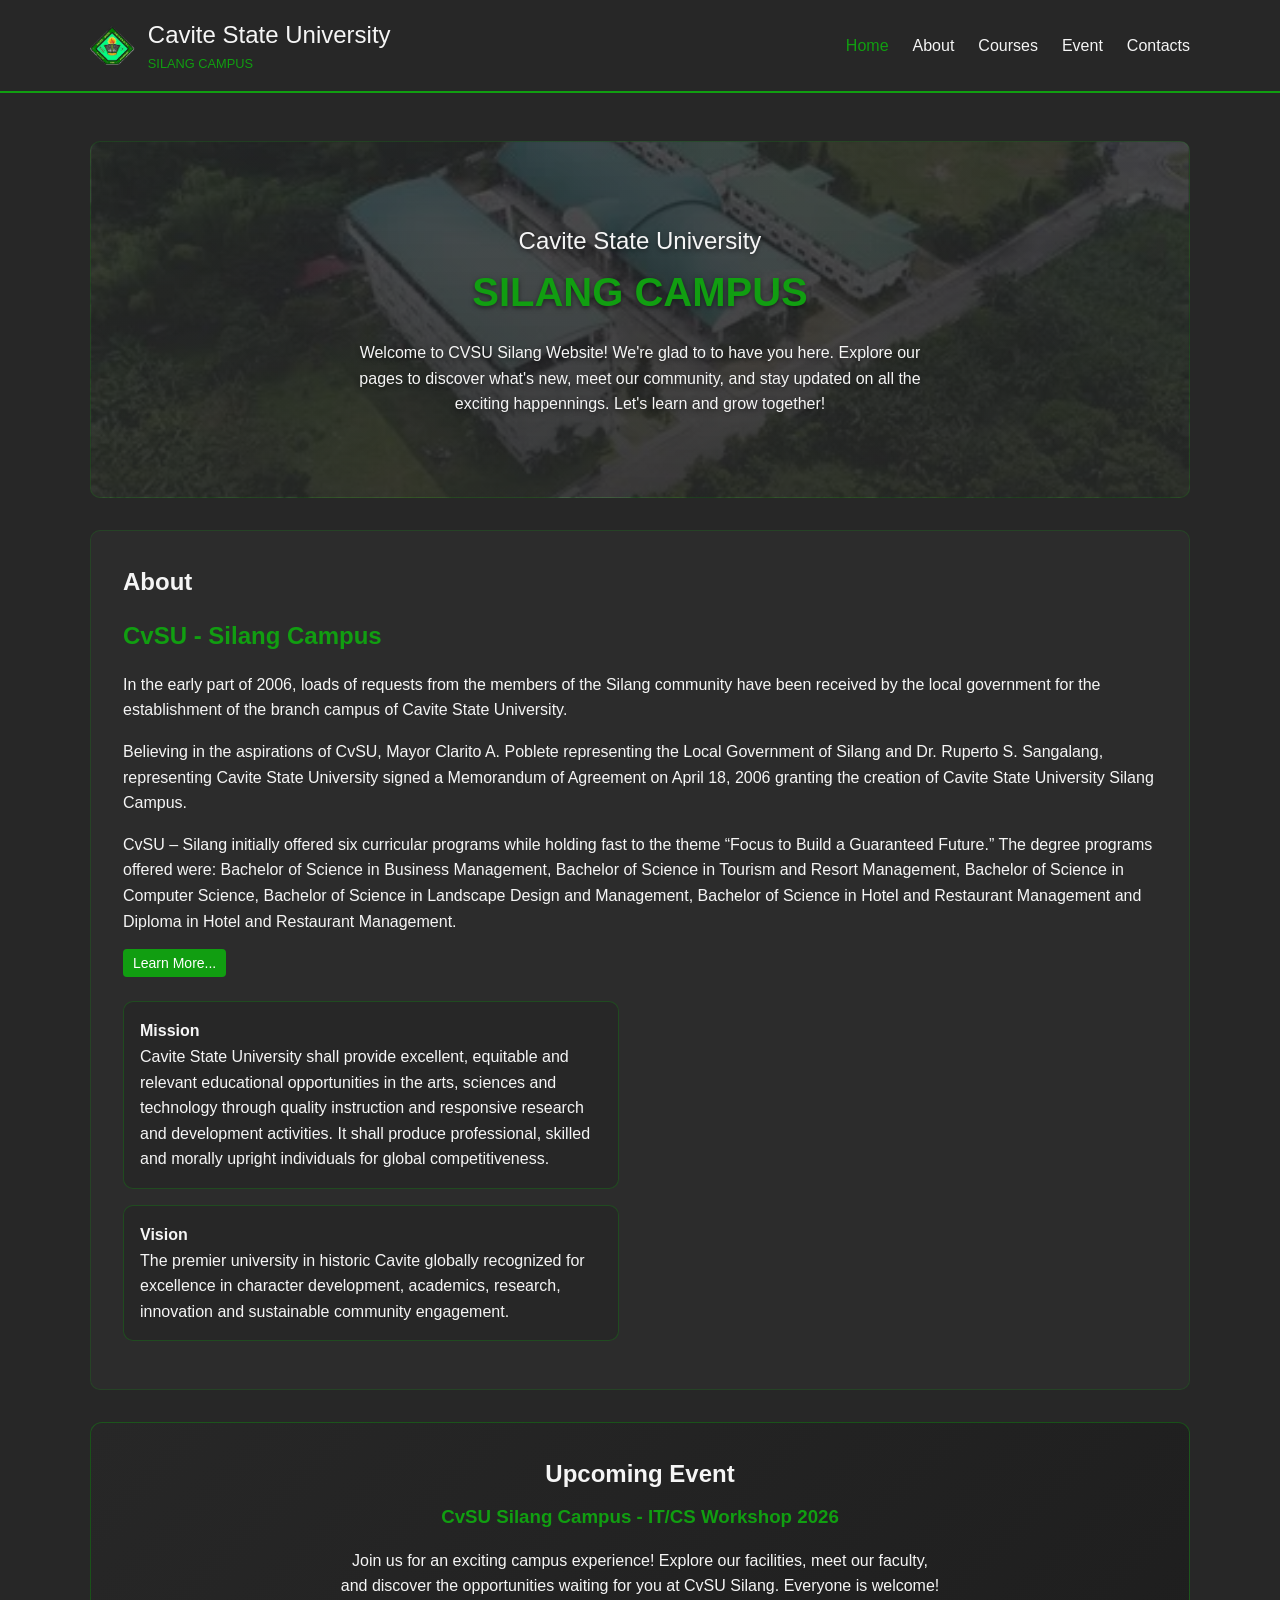
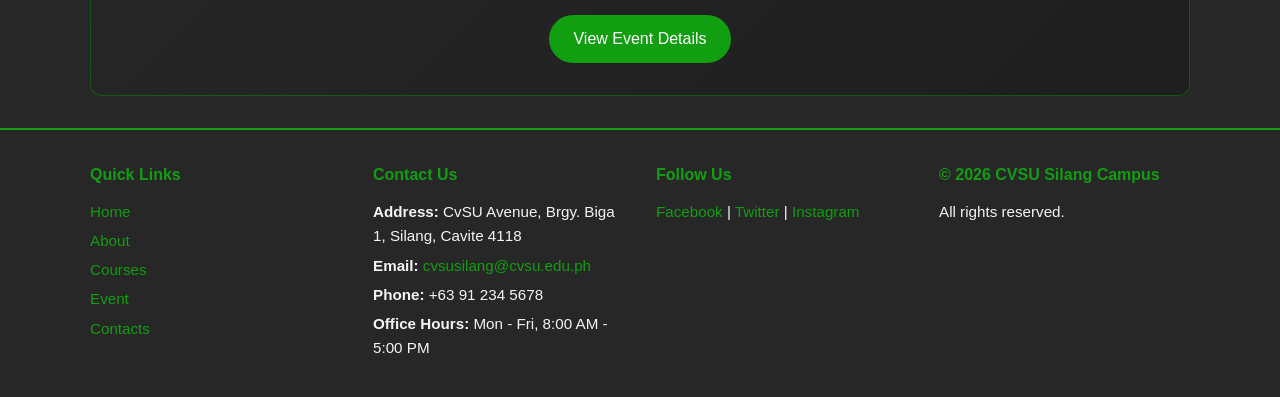
<file: index.html>
<!doctype html>
<html lang="en">
  <head>
    <meta charset="UTF-8" />
    <meta name="viewport" content="width=device-width, initial-scale=1.0" />
    <title>Home | Cavite State University - Silang Campus</title>

    <link rel="stylesheet" href="css/styles.css" />
    <link rel="icon" type="image/png" href="assets/logo.png" />
    <script src="js/script.js" defer></script>
  </head>

  <body>
    <header>
      <div class="sub-container">
        <span class="title">
          <img src="assets/logo.png" alt="CvSU Logo" class="logo" />
          <div>
            <h2 class="light">Cavite State University</h2>
            <h3 class="uppercase normal small highlight">Silang Campus</h3>
          </div>
        </span>
        <nav class="navigation-bar">
          <ul>
            <li><a href="index.html" class="active">Home</a></li>
            <li><a href="about.html">About</a></li>
            <li><a href="courses.html">Courses</a></li>
            <li><a href="events.html">Event</a></li>
            <li><a href="contact.html">Contacts</a></li>
          </ul>
        </nav>
      </div>
    </header>
    <section class="content">
      <div class="sub-container column">
        <section class="home-section background home-welcome-card" id="home">
          <h2 class="shadow">Cavite State University</h2>
          <h1 class="uppercase highlight shadow">Silang Campus</h1>
          <p class="shadow">
            Welcome to CVSU Silang Website! We're glad to to have you here.
            Explore our pages to discover what's new, meet our community, and
            stay updated on all the exciting happennings. Let's learn and grow
            together!
          </p>
          <div class="blur"></div>
        </section>
        <section class="about-section" id="about">
          <h2>
            <span> About </span>
            <span class="highlight"> CvSU - Silang Campus </span>
          </h2>
          <span>
            In the early part of 2006, loads of requests from the members of the
            Silang community have been received by the local government for the
            establishment of the branch campus of Cavite State University.
          </span>
          <span>
            Believing in the aspirations of CvSU, Mayor Clarito A. Poblete
            representing the Local Government of Silang and Dr. Ruperto S.
            Sangalang, representing Cavite State University signed a Memorandum
            of Agreement on April 18, 2006 granting the creation of Cavite State
            University Silang Campus.
          </span>
          <span>
            CvSU – Silang initially offered six curricular programs while
            holding fast to the theme “Focus to Build a Guaranteed Future.” The
            degree programs offered were: Bachelor of Science in Business
            Management, Bachelor of Science in Tourism and Resort Management,
            Bachelor of Science in Computer Science, Bachelor of Science in
            Landscape Design and Management, Bachelor of Science in Hotel and
            Restaurant Management and Diploma in Hotel and Restaurant
            Management.
          </span>
          <a href="about.html" class="btn-more"> Learn More... </a>
          <br />
          <br />
          <div class="mission-vision-grid">
            <span class="mission card">
              <h4>Mission</h4>
              Cavite State University shall provide excellent, equitable and
              relevant educational opportunities in the arts, sciences and
              technology through quality instruction and responsive research and
              development activities. It shall produce professional, skilled and
              morally upright individuals for global competitiveness.
            </span>
            <span class="vision card">
              <h4>Vision</h4>
              The premier university in historic Cavite globally recognized for
              excellence in character development, academics, research,
              innovation and sustainable community engagement.
            </span>
          </div>
        </section>
      </div>
    </section>
    <section class="event-invite">
      <div class="sub-container">
        <div class="event-card">
          <h2>Upcoming Event</h2>
          <h3 class="highlight">CvSU Silang Campus - IT/CS Workshop 2026</h3>
          <p>
            Join us for an exciting campus experience! Explore our facilities,
            meet our faculty, and discover the opportunities waiting for you at
            CvSU Silang. Everyone is welcome!
          </p>
          <a href="events.html" class="btn-event">View Event Details</a>
        </div>
      </div>
    </section>

    <footer>
      <div class="sub-container footer-grid">
        <!-- Quick Links -->
        <div class="footer-box">
          <h4>Quick Links</h4>
          <ul>
            <li><a href="index.html">Home</a></li>
            <li><a href="about.html">About</a></li>
            <li><a href="courses.html">Courses</a></li>
            <li><a href="events.html">Event</a></li>
            <li><a href="contact.html">Contacts</a></li>
          </ul>
        </div>

        <!-- About / Address -->
        <div class="footer-box">
          <h4>Contact Us</h4>
          <p>
            <strong>Address:</strong> CvSU Avenue, Brgy. Biga 1, Silang, Cavite
            4118
          </p>
          <p>
            <strong>Email:</strong>
            <a href="mailto:cvsusilang@cvsu.edu.ph">cvsusilang@cvsu.edu.ph</a>
          </p>
          <p><strong>Phone:</strong> +63 91 234 5678</p>
          <p><strong>Office Hours:</strong> Mon - Fri, 8:00 AM - 5:00 PM</p>
        </div>

        <!-- Social Media -->
        <div class="footer-box">
          <h4>Follow Us</h4>
          <p>
            <a
              href="https://www.facebook.com/CaviteStateUniversitySilangCampus"
              target="_blank"
              >Facebook</a
            >
            |
            <a href="https://twitter.com/CVSUSilang" target="_blank">Twitter</a>
            |
            <a href="https://www.instagram.com/CVSUSilang/" target="_blank"
              >Instagram</a
            >
          </p>
        </div>

        <!-- Copyright -->
        <div class="footer-box">
          <h4>© 2026 CVSU Silang Campus</h4>
          <p>All rights reserved.</p>
        </div>
      </div>
    </footer>
  </body>
</html>
</file>
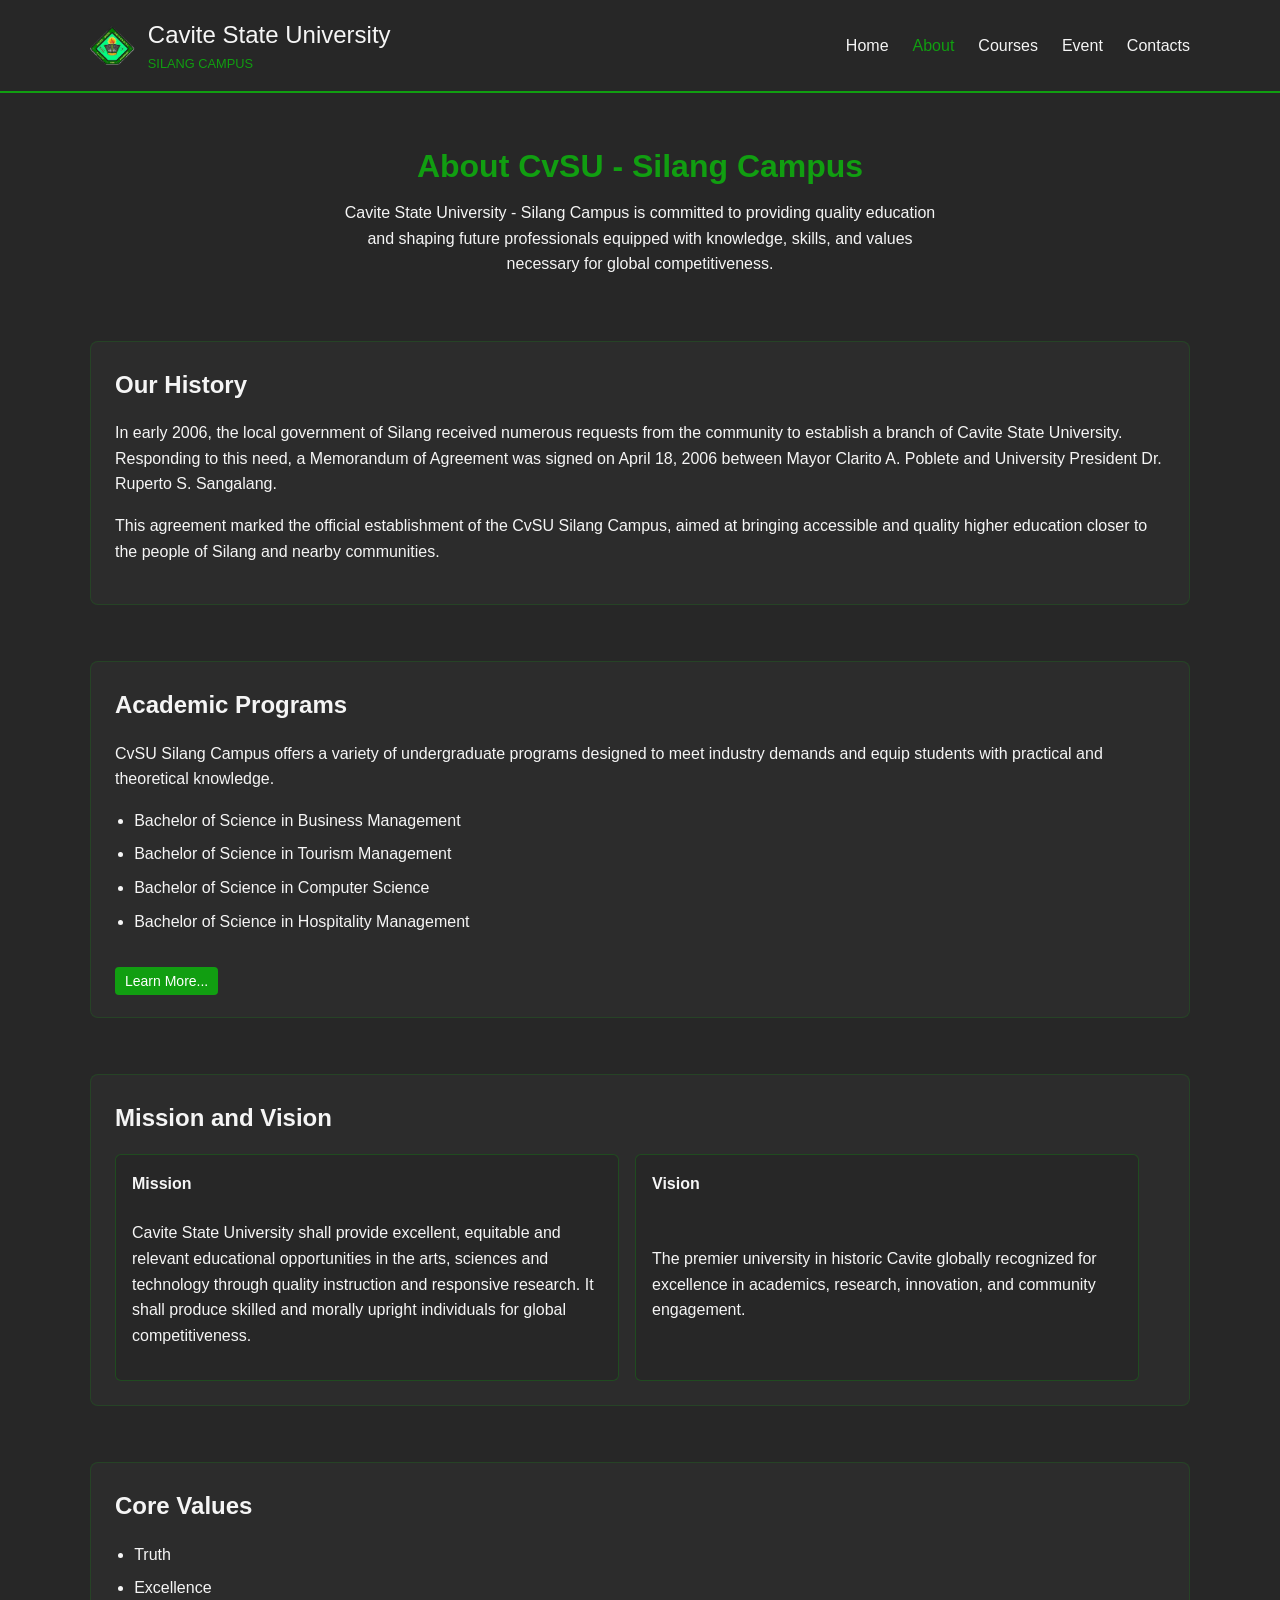
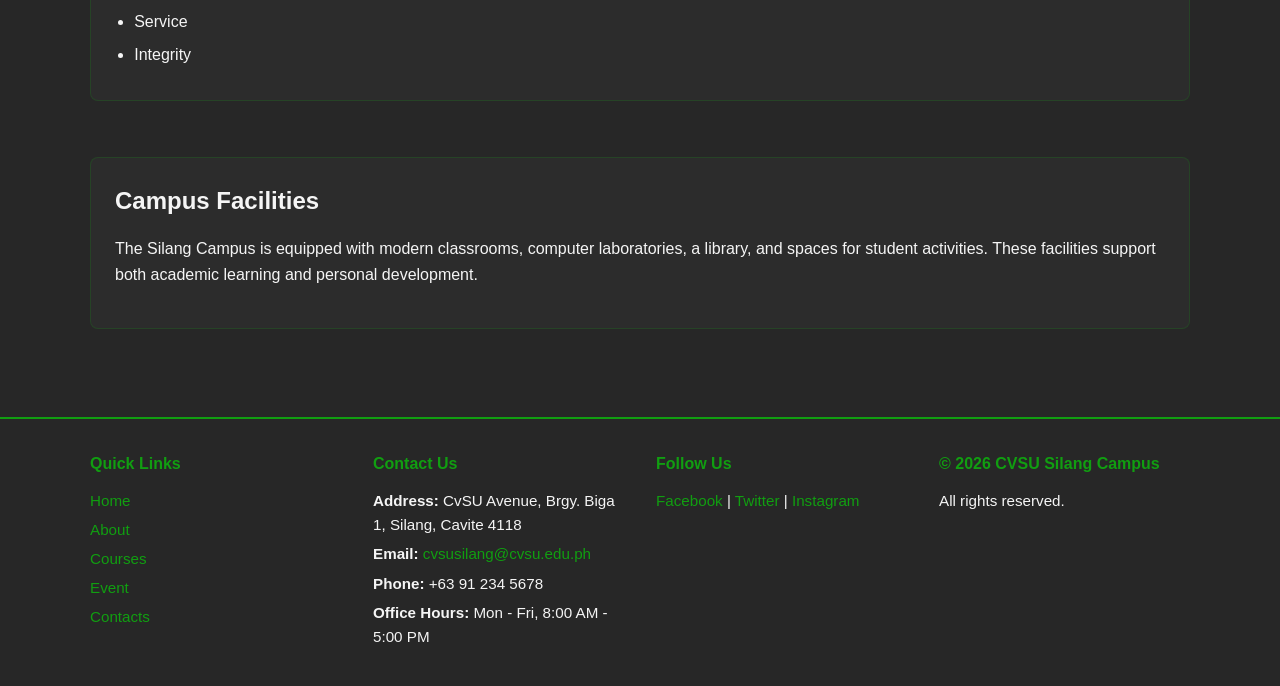
<file: about.html>
<!doctype html>
<html lang="en">
  <head>
    <meta charset="UTF-8" />
    <meta name="viewport" content="width=device-width, initial-scale=1.0" />
    <title>About | Cavite State University - Silang Campus</title>

    <link rel="stylesheet" href="css/styles.css" />
    <link rel="stylesheet" href="css/about.css" />
    <link rel="icon" type="image/png" href="assets/logo.png" />
  </head>

  <body>
    <header>
      <div class="sub-container">
        <span class="title">
          <img src="assets/logo.png" alt="CvSU Logo" class="logo" />
          <div>
            <h2 class="light">Cavite State University</h2>
            <h3 class="uppercase normal small highlight">Silang Campus</h3>
          </div>
        </span>
        <nav class="navigation-bar">
          <ul>
            <li><a href="index.html">Home</a></li>
            <li><a href="about.html" class="active">About</a></li>
            <li><a href="courses.html">Courses</a></li>
            <li><a href="events.html">Event</a></li>
            <li><a href="contact.html">Contacts</a></li>
          </ul>
        </nav>
      </div>
    </header>

    <section class="content">
      <div class="sub-container column">
        <!-- Page Header -->
        <section class="about-header">
          <h1 class="highlight">About CvSU - Silang Campus</h1>
          <p>
            Cavite State University - Silang Campus is committed to providing
            quality education and shaping future professionals equipped with
            knowledge, skills, and values necessary for global competitiveness.
          </p>
        </section>

        <!-- History -->
        <section class="about-section">
          <h2>Our History</h2>
          <p>
            In early 2006, the local government of Silang received numerous
            requests from the community to establish a branch of Cavite State
            University. Responding to this need, a Memorandum of Agreement was
            signed on April 18, 2006 between Mayor Clarito A. Poblete and
            University President Dr. Ruperto S. Sangalang.
          </p>
          <p>
            This agreement marked the official establishment of the CvSU Silang
            Campus, aimed at bringing accessible and quality higher education
            closer to the people of Silang and nearby communities.
          </p>
        </section>

        <!-- Programs -->
        <section class="about-section">
          <h2>Academic Programs</h2>
          <p>
            CvSU Silang Campus offers a variety of undergraduate programs
            designed to meet industry demands and equip students with practical
            and theoretical knowledge.
          </p>
          <ul>
            <li>Bachelor of Science in Business Management</li>
            <li>Bachelor of Science in Tourism Management</li>
            <li>Bachelor of Science in Computer Science</li>
            <li>Bachelor of Science in Hospitality Management</li>
          </ul>
          <br />
          <a href="courses.html" class="btn-more"> Learn More... </a>
        </section>

        <!-- Mission and Vision -->
        <section class="about-section">
          <h2>Mission and Vision</h2>
          <div style="display: flex; gap: 1rem; flex-wrap: wrap">
            <div class="mission card">
              <h4>Mission</h4>
              <p>
                Cavite State University shall provide excellent, equitable and
                relevant educational opportunities in the arts, sciences and
                technology through quality instruction and responsive research.
                It shall produce skilled and morally upright individuals for
                global competitiveness.
              </p>
            </div>

            <div class="vision card">
              <h4>Vision</h4>
              <p>
                The premier university in historic Cavite globally recognized
                for excellence in academics, research, innovation, and community
                engagement.
              </p>
            </div>
          </div>
        </section>

        <!-- Core Values -->
        <section class="about-section">
          <h2>Core Values</h2>
          <ul>
            <li>Truth</li>
            <li>Excellence</li>
            <li>Service</li>
            <li>Integrity</li>
            <!-- <li>Social Responsibility</li> -->
          </ul>
        </section>

        <!-- Facilities -->
        <section class="about-section">
          <h2>Campus Facilities</h2>
          <p>
            The Silang Campus is equipped with modern classrooms, computer
            laboratories, a library, and spaces for student activities. These
            facilities support both academic learning and personal development.
          </p>
        </section>
      </div>
    </section>

    <footer>
      <div class="sub-container footer-grid">
        <!-- Quick Links -->
        <div class="footer-box">
          <h4>Quick Links</h4>
          <ul>
            <li><a href="index.html">Home</a></li>
            <li><a href="about.html">About</a></li>
            <li><a href="courses.html">Courses</a></li>
            <li><a href="events.html">Event</a></li>
            <li><a href="contact.html">Contacts</a></li>
          </ul>
        </div>

        <!-- About / Address -->
        <div class="footer-box">
          <h4>Contact Us</h4>
          <p>
            <strong>Address:</strong> CvSU Avenue, Brgy. Biga 1, Silang, Cavite
            4118
          </p>
          <p>
            <strong>Email:</strong>
            <a href="mailto:cvsusilang@cvsu.edu.ph">cvsusilang@cvsu.edu.ph</a>
          </p>
          <p><strong>Phone:</strong> +63 91 234 5678</p>
          <p><strong>Office Hours:</strong> Mon - Fri, 8:00 AM - 5:00 PM</p>
        </div>

        <!-- Social Media -->
        <div class="footer-box">
          <h4>Follow Us</h4>
          <p>
            <a
              href="https://www.facebook.com/CaviteStateUniversitySilangCampus"
              target="_blank"
              >Facebook</a
            >
            |
            <a href="https://twitter.com/CVSUSilang" target="_blank">Twitter</a>
            |
            <a href="https://www.instagram.com/CVSUSilang/" target="_blank"
              >Instagram</a
            >
          </p>
        </div>

        <!-- Copyright -->
        <div class="footer-box">
          <h4>© 2026 CVSU Silang Campus</h4>
          <p>All rights reserved.</p>
        </div>
      </div>
    </footer>
  </body>
</html>
</file>
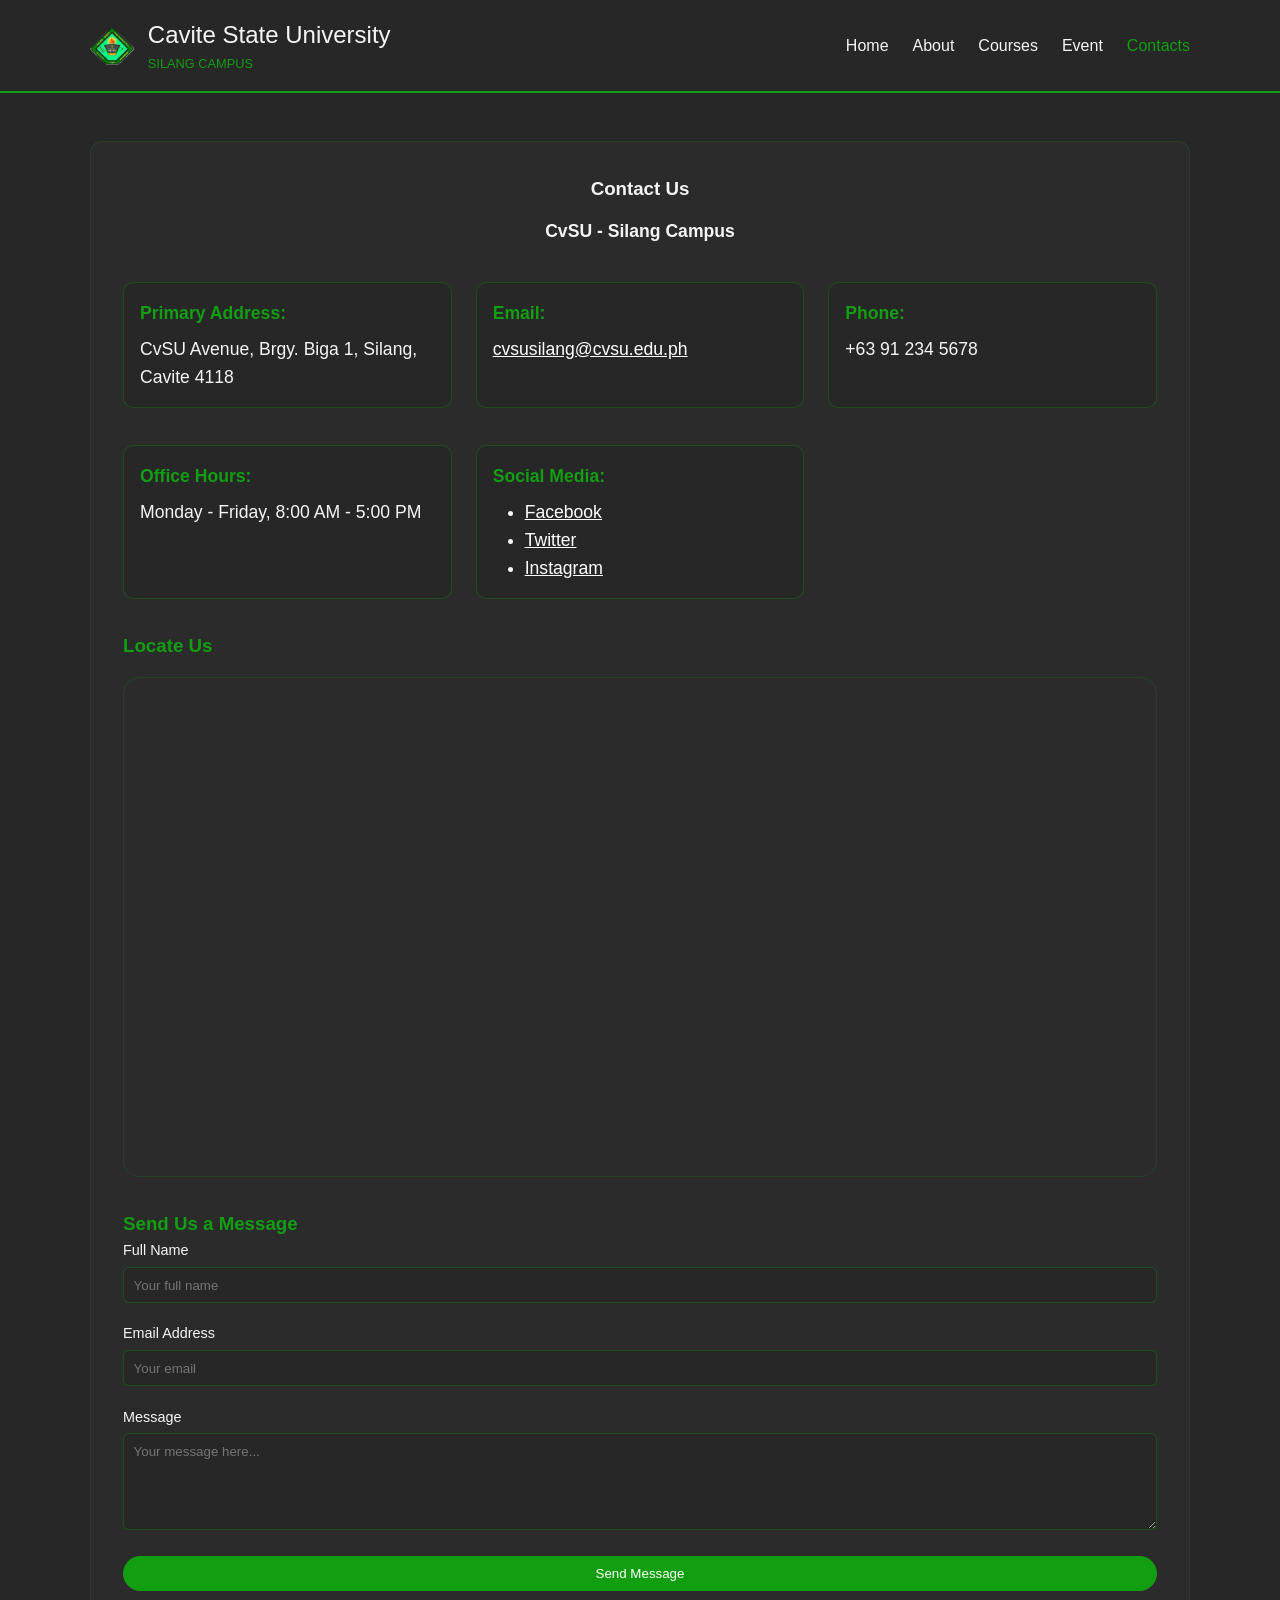
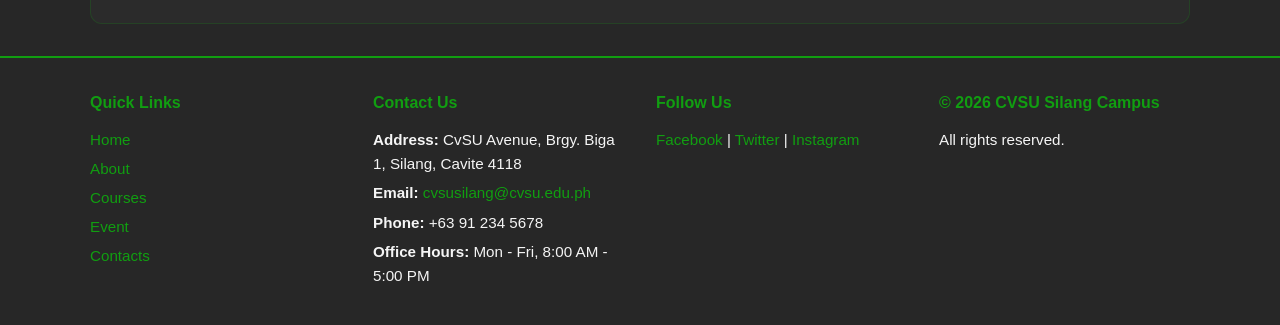
<file: contact.html>
<!doctype html>
<html lang="en">
  <head>
    <meta charset="UTF-8" />
    <meta name="viewport" content="width=device-width, initial-scale=1.0" />
    <title>Contacts | Cavite State University - Silang Campus</title>

    <link rel="stylesheet" href="css/styles.css" />
    <link rel="stylesheet" href="css/event.css" />
    <link rel="stylesheet" href="css/contact.css" />
    <link rel="icon" type="image/png" href="assets/logo.png" />
    <script src="js/script.js" defer></script>
  </head>

  <body>
    <header>
      <div class="sub-container">
        <span class="title">
          <img src="assets/logo.png" alt="CvSU Logo" class="logo" />
          <div>
            <h2 class="light">Cavite State University</h2>
            <h3 class="uppercase normal small highlight">Silang Campus</h3>
          </div>
        </span>
        <nav class="navigation-bar">
          <ul>
            <li><a href="index.html">Home</a></li>
            <li><a href="about.html">About</a></li>
            <li><a href="courses.html">Courses</a></li>
            <li><a href="events.html">Event</a></li>
            <li><a href="contact.html" class="active">Contacts</a></li>
          </ul>
        </nav>
      </div>
    </header>
    <section class="content">
      <div class="sub-container column">
        <section class="contact-section" id="contact">
          <h1>
            Contact Us
            <span> CvSU - Silang Campus </span>
          </h1>

          <div class="contact-info">
            <span class="card">
              <strong>Primary Address:</strong> CvSU Avenue, Brgy. Biga 1,
              Silang, Cavite 4118
            </span>
            <span class="card">
              <strong>Email:</strong>
              <a href="mailto:cvsusilang@cvsu.edu.ph">cvsusilang@cvsu.edu.ph</a>
            </span>
            <span class="card"><strong>Phone:</strong> +63 91 234 5678 </span>
            <span class="card">
              <strong>Office Hours:</strong> Monday - Friday, 8:00 AM - 5:00 PM
            </span>
            <span class="card">
              <strong>Social Media:</strong>
              <ul style="margin-left: 2rem">
                <li>
                  <a href="https://www.facebook.com/CVSUSilang" target="_blank"
                    >Facebook</a
                  >
                </li>
                <li>
                  <a href="https://twitter.com/CVSUSilang" target="_blank"
                    >Twitter</a
                  >
                </li>
                <li>
                  <a
                    href="https://www.instagram.com/CVSUSilang/"
                    target="_blank"
                    >Instagram</a
                  >
                </li>
              </ul>
            </span>
          </div>

          <h3 style="margin-top: 2rem; color: rgba(17, 158, 17, 1)">
            Locate Us
          </h3>
          <div class="map-container" style="margin-top: 1rem">
            <iframe
              src="https://www.google.com/maps/embed?pb=!1m18!1m12!1m3!1d3867.2067139817495!2d120.97643427415893!3d14.241160386203697!2m3!1f0!2f0!3f0!3m2!1i1024!2i768!4f13.1!3m3!1m2!1s0x33bd7e7d0744eafd%3A0xf25bff0f1b1deb7b!2sCavite%20State%20University%2C%20Silang%20Campus!5e0!3m2!1sen!2sph!4v1775036058772!5m2!1sen!2sph"
              width="100%"
              height="100%"
              style="border: 0"
              allowfullscreen=""
              loading="lazy"
              referrerpolicy="no-referrer-when-downgrade"
              id="cvsu-pin"
            ></iframe>
            <div class="loader"></div>
          </div>

          <h3 style="margin-top: 2rem; color: rgba(17, 158, 17, 1)">
            Send Us a Message
          </h3>
          <form class="contact-form" id="contact-form">
            <div class="form-group">
              <label for="name">Full Name</label>
              <input
                type="text"
                id="name"
                name="name"
                placeholder="Your full name"
              />
            </div>
            <div class="form-group">
              <label for="email">Email Address</label>
              <input
                type="email"
                id="email"
                name="email"
                placeholder="Your email"
              />
            </div>
            <div class="form-group">
              <label for="message">Message</label>
              <textarea
                id="message"
                name="message"
                rows="5"
                placeholder="Your message here..."
              ></textarea>
            </div>
            <button type="submit" class="btn-submit">Send Message</button>
          </form>
        </section>
      </div>
    </section>
    <footer>
      <div class="sub-container footer-grid">
        <!-- Quick Links -->
        <div class="footer-box">
          <h4>Quick Links</h4>
          <ul>
            <li><a href="index.html">Home</a></li>
            <li><a href="about.html">About</a></li>
            <li><a href="courses.html">Courses</a></li>
            <li><a href="events.html">Event</a></li>
            <li><a href="contact.html">Contacts</a></li>
          </ul>
        </div>

        <!-- About / Address -->
        <div class="footer-box">
          <h4>Contact Us</h4>
          <p>
            <strong>Address:</strong> CvSU Avenue, Brgy. Biga 1, Silang, Cavite
            4118
          </p>
          <p>
            <strong>Email:</strong>
            <a href="mailto:cvsusilang@cvsu.edu.ph">cvsusilang@cvsu.edu.ph</a>
          </p>
          <p><strong>Phone:</strong> +63 91 234 5678</p>
          <p><strong>Office Hours:</strong> Mon - Fri, 8:00 AM - 5:00 PM</p>
        </div>

        <!-- Social Media -->
        <div class="footer-box">
          <h4>Follow Us</h4>
          <p>
            <a
              href="https://www.facebook.com/CaviteStateUniversitySilangCampus"
              target="_blank"
              >Facebook</a
            >
            |
            <a href="https://twitter.com/CVSUSilang" target="_blank">Twitter</a>
            |
            <a href="https://www.instagram.com/CVSUSilang/" target="_blank"
              >Instagram</a
            >
          </p>
        </div>

        <!-- Copyright -->
        <div class="footer-box">
          <h4>© 2026 CVSU Silang Campus</h4>
          <p>All rights reserved.</p>
        </div>
      </div>
    </footer>
  </body>
</html>
</file>
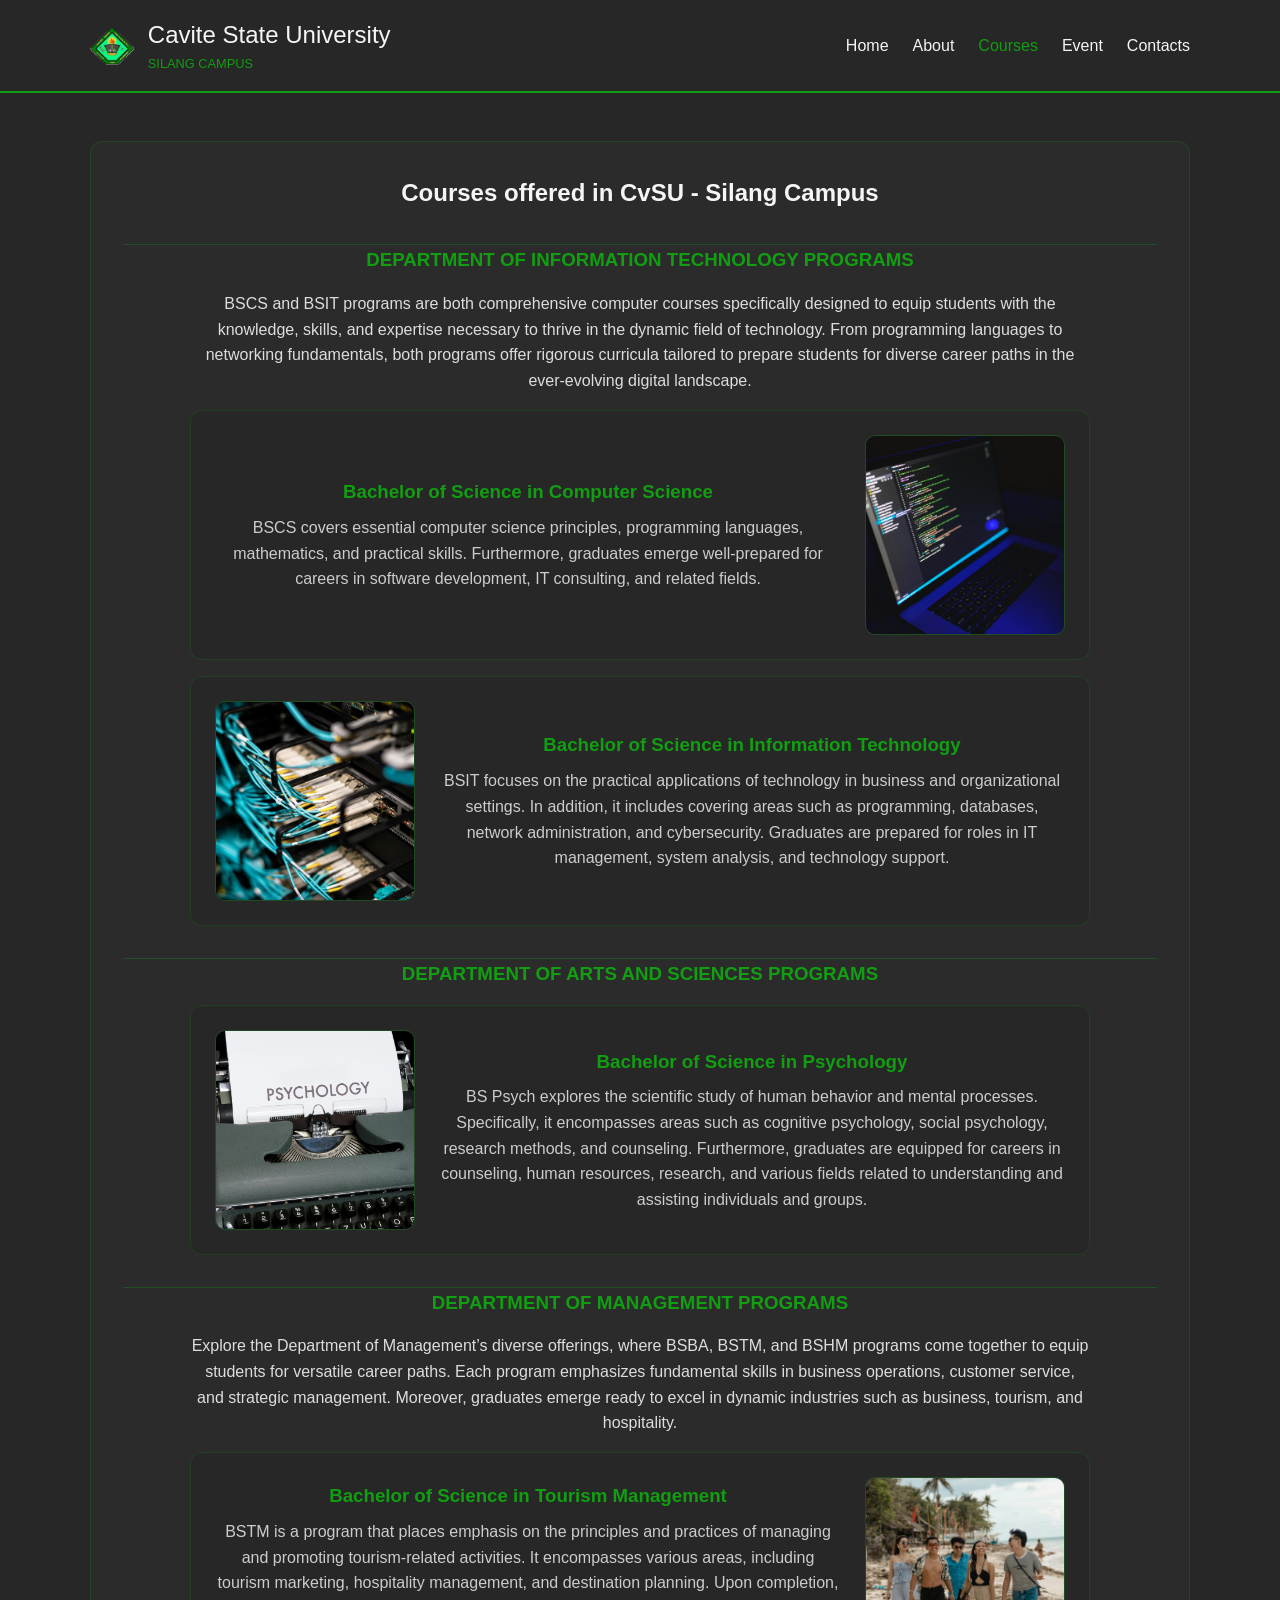
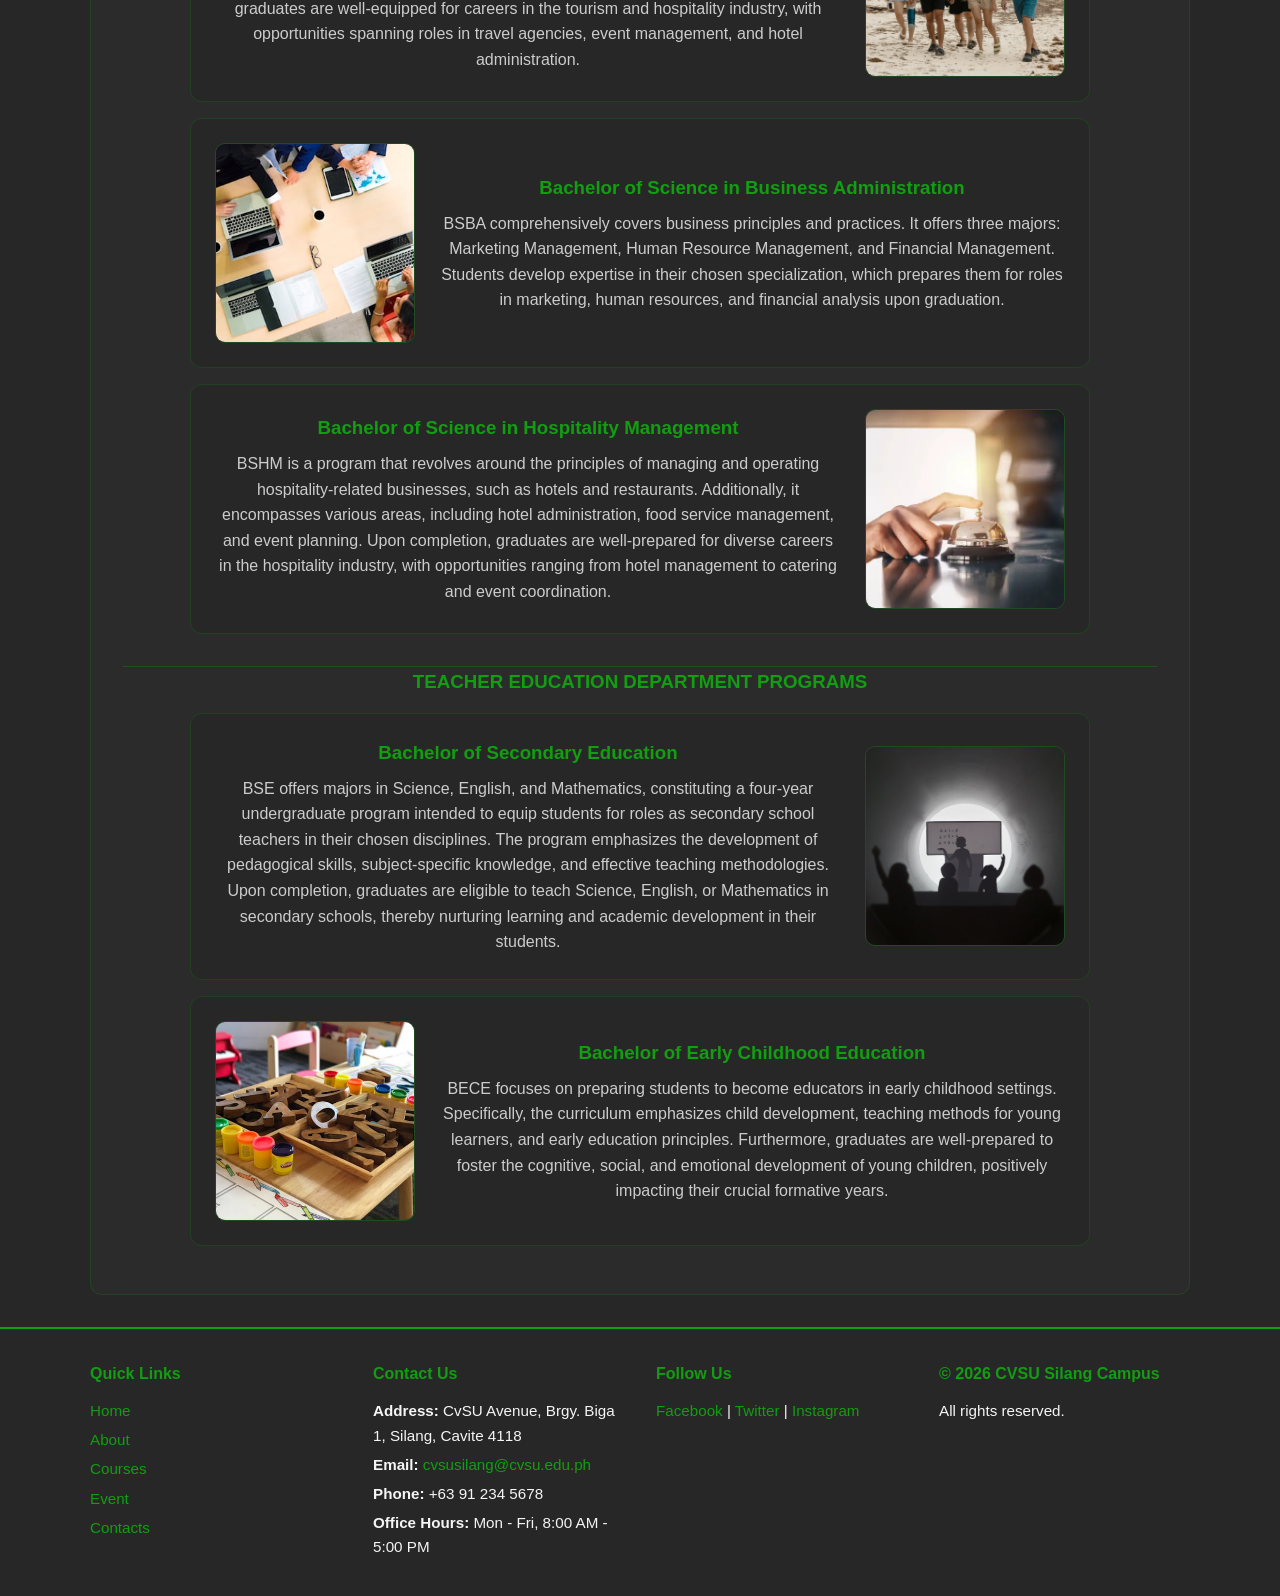
<file: courses.html>
<!doctype html>
<html lang="en">
  <head>
    <meta charset="UTF-8" />
    <meta name="viewport" content="width=device-width, initial-scale=1.0" />
    <title>Course Offered | Cavite State University - Silang Campus</title>

    <link rel="stylesheet" href="css/styles.css" />
    <link rel="stylesheet" href="css/course.css" />
    <link rel="icon" type="image/png" href="assets/logo.png" />
    <script src="js/script.js" defer></script>
  </head>

  <body>
    <header>
      <div class="sub-container">
        <span class="title">
          <img src="assets/logo.png" alt="CvSU Logo" class="logo" />
          <div>
            <h2 class="light">Cavite State University</h2>
            <h3 class="uppercase normal small highlight">Silang Campus</h3>
          </div>
        </span>
        <nav class="navigation-bar">
          <ul>
            <li><a href="index.html">Home</a></li>
            <li><a href="about.html">About</a></li>
            <li><a href="courses.html" class="active">Courses</a></li>
            <li><a href="events.html">Event</a></li>
            <li><a href="contact.html">Contacts</a></li>
          </ul>
        </nav>
      </div>
    </header>
    <section class="content">
      <div class="sub-container column">
        <section class="course-section" id="about">
          <h2>
            Courses
            <span> offered in CvSU - Silang Campus </span>
          </h2>

          <h1 class="highlight center">
            DEPARTMENT OF INFORMATION TECHNOLOGY PROGRAMS
          </h1>
          <span>
            BSCS and BSIT programs are both comprehensive computer courses
            specifically designed to equip students with the knowledge, skills,
            and expertise necessary to thrive in the dynamic field of
            technology. From programming languages to networking fundamentals,
            both programs offer rigorous curricula tailored to prepare students
            for diverse career paths in the ever-evolving digital landscape.
          </span>

          <span class="course">
            <img src="assets/courses/bscs.jpg" alt="computer logo" />
            <span>
              <h3 class="highlight">Bachelor of Science in Computer Science</h3>
              <span>
                BSCS covers essential computer science principles, programming
                languages, mathematics, and practical skills. Furthermore,
                graduates emerge well-prepared for careers in software
                development, IT consulting, and related fields.
              </span>
            </span>
          </span>

          <span class="course">
            <img src="assets/courses/bsit.jpg" alt="computer logo" />
            <span>
              <h3 class="highlight">
                Bachelor of Science in Information Technology
              </h3>
              <span>
                BSIT focuses on the practical applications of technology in
                business and organizational settings. In addition, it includes
                covering areas such as programming, databases, network
                administration, and cybersecurity. Graduates are prepared for
                roles in IT management, system analysis, and technology support.
              </span>
            </span>
          </span>

          <h1 class="highlight center">
            DEPARTMENT OF ARTS AND SCIENCES PROGRAMS
          </h1>

          <span class="course">
            <img src="assets/courses/psychology.jpg" alt="computer logo" />
            <span>
              <h3 class="highlight">Bachelor of Science in Psychology</h3>
              <span>
                BS Psych explores the scientific study of human behavior and
                mental processes. Specifically, it encompasses areas such as
                cognitive psychology, social psychology, research methods, and
                counseling. Furthermore, graduates are equipped for careers in
                counseling, human resources, research, and various fields
                related to understanding and assisting individuals and groups.
              </span>
            </span>
          </span>

          <h1 class="highlight center">DEPARTMENT OF MANAGEMENT PROGRAMS</h1>
          <span>
            Explore the Department of Management’s diverse offerings, where
            BSBA, BSTM, and BSHM programs come together to equip students for
            versatile career paths. Each program emphasizes fundamental skills
            in business operations, customer service, and strategic management.
            Moreover, graduates emerge ready to excel in dynamic industries such
            as business, tourism, and hospitality.
          </span>

          <span class="course">
            <img src="assets/courses/tourism.jpg" alt="computer logo" />
            <span>
              <h3 class="highlight">
                Bachelor of Science in Tourism Management
              </h3>
              <span>
                BSTM is a program that places emphasis on the principles and
                practices of managing and promoting tourism-related activities.
                It encompasses various areas, including tourism marketing,
                hospitality management, and destination planning. Upon
                completion, graduates are well-equipped for careers in the
                tourism and hospitality industry, with opportunities spanning
                roles in travel agencies, event management, and hotel
                administration.
              </span>
            </span>
          </span>

          <span class="course">
            <img src="assets/courses/business.png" alt="computer logo" />
            <span>
              <h3 class="highlight">
                Bachelor of Science in Business Administration
              </h3>
              <span>
                BSBA comprehensively covers business principles and practices.
                It offers three majors: Marketing Management, Human Resource
                Management, and Financial Management. Students develop expertise
                in their chosen specialization, which prepares them for roles in
                marketing, human resources, and financial analysis upon
                graduation.
              </span>
            </span>
          </span>

          <span class="course">
            <img src="assets/courses/hotel.png" alt="computer logo" />
            <span>
              <h3 class="highlight">
                Bachelor of Science in Hospitality Management
              </h3>
              <span>
                BSHM is a program that revolves around the principles of
                managing and operating hospitality-related businesses, such as
                hotels and restaurants. Additionally, it encompasses various
                areas, including hotel administration, food service management,
                and event planning. Upon completion, graduates are well-prepared
                for diverse careers in the hospitality industry, with
                opportunities ranging from hotel management to catering and
                event coordination.
              </span>
            </span>
          </span>

          <h1 class="highlight center">
            TEACHER EDUCATION DEPARTMENT PROGRAMS
          </h1>

          <span class="course">
            <img src="assets/courses/teacher.png" alt="computer logo" />
            <span>
              <h3 class="highlight">Bachelor of Secondary Education</h3>
              <span>
                BSE offers majors in Science, English, and Mathematics,
                constituting a four-year undergraduate program intended to equip
                students for roles as secondary school teachers in their chosen
                disciplines. The program emphasizes the development of
                pedagogical skills, subject-specific knowledge, and effective
                teaching methodologies. Upon completion, graduates are eligible
                to teach Science, English, or Mathematics in secondary schools,
                thereby nurturing learning and academic development in their
                students.
              </span>
            </span>
          </span>

          <span class="course">
            <img src="assets/courses/early childhood.png" alt="computer logo" />
            <span>
              <h3 class="highlight">Bachelor of Early Childhood Education</h3>
              <span>
                BECE focuses on preparing students to become educators in early
                childhood settings. Specifically, the curriculum emphasizes
                child development, teaching methods for young learners, and
                early education principles. Furthermore, graduates are
                well-prepared to foster the cognitive, social, and emotional
                development of young children, positively impacting their
                crucial formative years.
              </span>
            </span>
          </span>
        </section>
      </div>
    </section>
    <footer>
      <div class="sub-container footer-grid">
        <!-- Quick Links -->
        <div class="footer-box">
          <h4>Quick Links</h4>
          <ul>
            <li><a href="index.html">Home</a></li>
            <li><a href="about.html">About</a></li>
            <li><a href="courses.html">Courses</a></li>
            <li><a href="events.html">Event</a></li>
            <li><a href="contact.html">Contacts</a></li>
          </ul>
        </div>

        <!-- About / Address -->
        <div class="footer-box">
          <h4>Contact Us</h4>
          <p>
            <strong>Address:</strong> CvSU Avenue, Brgy. Biga 1, Silang, Cavite
            4118
          </p>
          <p>
            <strong>Email:</strong>
            <a href="mailto:cvsusilang@cvsu.edu.ph">cvsusilang@cvsu.edu.ph</a>
          </p>
          <p><strong>Phone:</strong> +63 91 234 5678</p>
          <p><strong>Office Hours:</strong> Mon - Fri, 8:00 AM - 5:00 PM</p>
        </div>

        <!-- Social Media -->
        <div class="footer-box">
          <h4>Follow Us</h4>
          <p>
            <a
              href="https://www.facebook.com/CaviteStateUniversitySilangCampus"
              target="_blank"
              >Facebook</a
            >
            |
            <a href="https://twitter.com/CVSUSilang" target="_blank">Twitter</a>
            |
            <a href="https://www.instagram.com/CVSUSilang/" target="_blank"
              >Instagram</a
            >
          </p>
        </div>

        <!-- Copyright -->
        <div class="footer-box">
          <h4>© 2026 CVSU Silang Campus</h4>
          <p>All rights reserved.</p>
        </div>
      </div>
    </footer>
  </body>
</html>
</file>
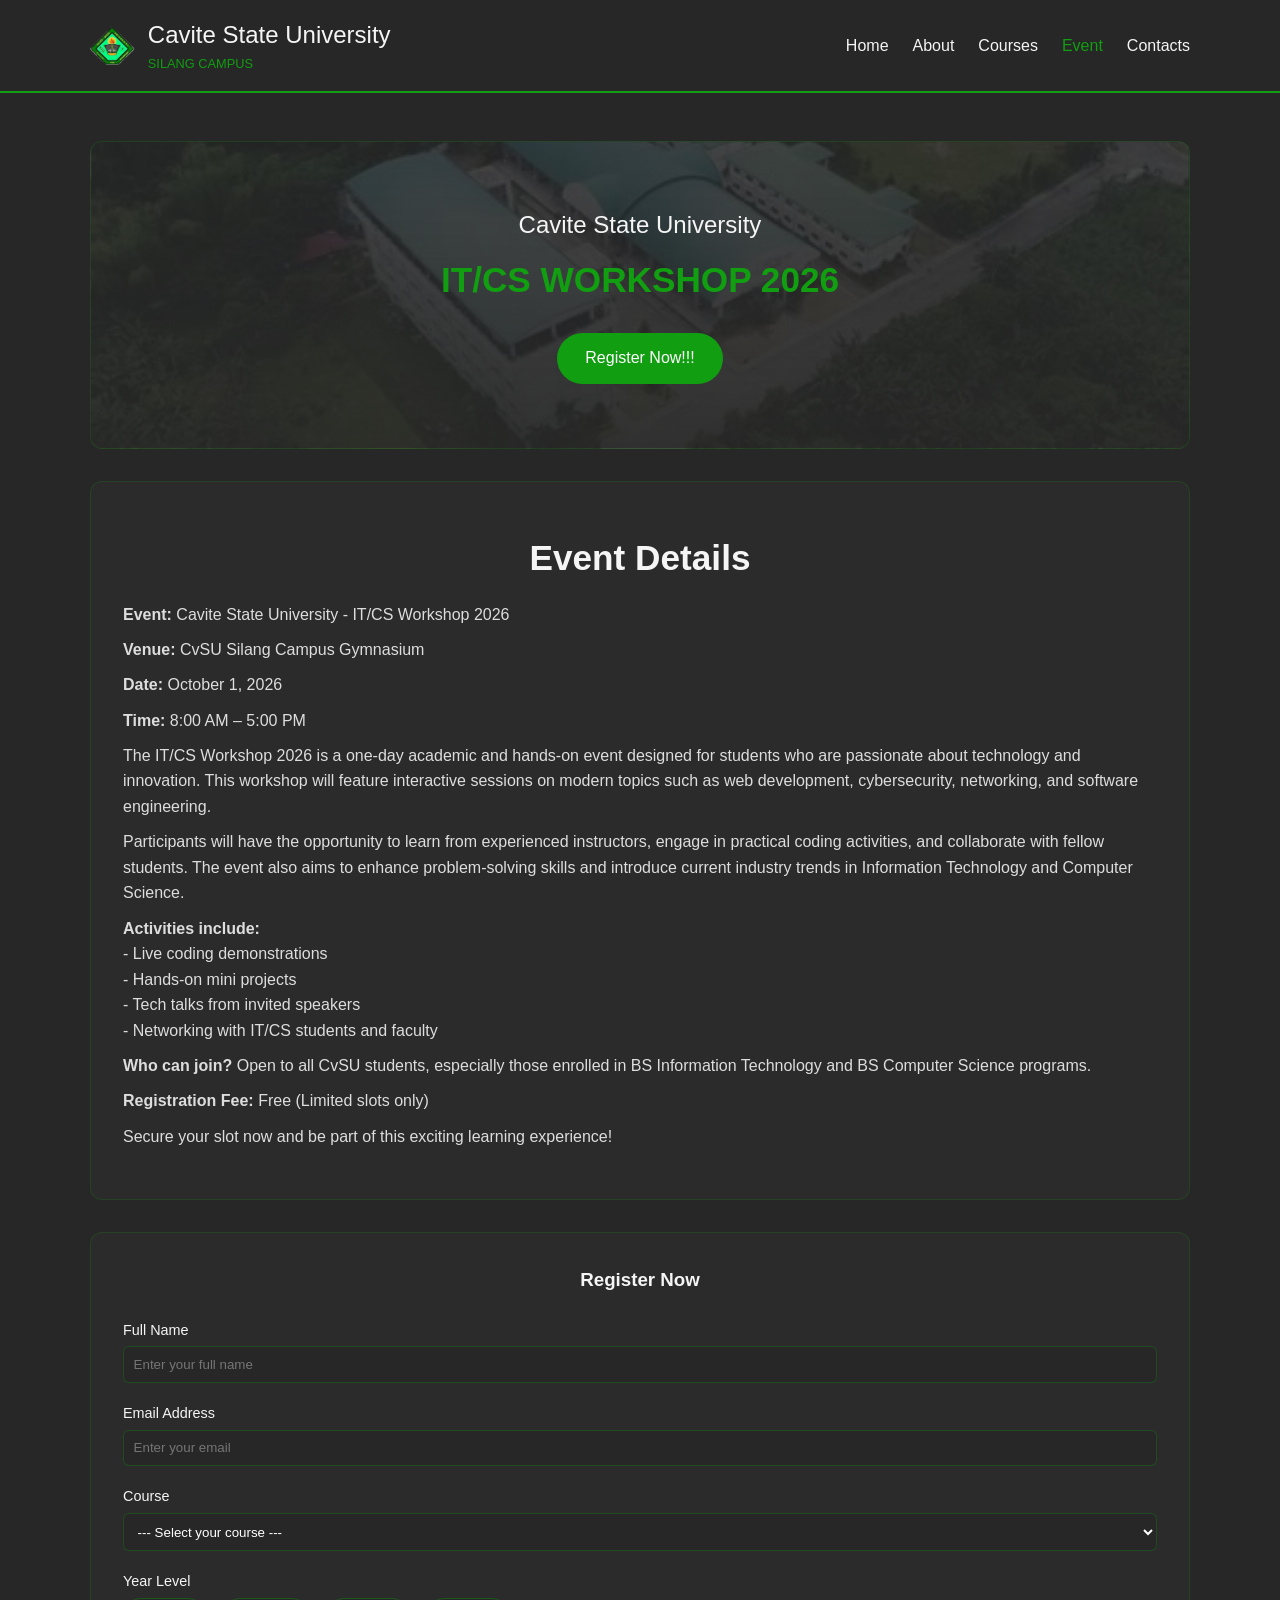
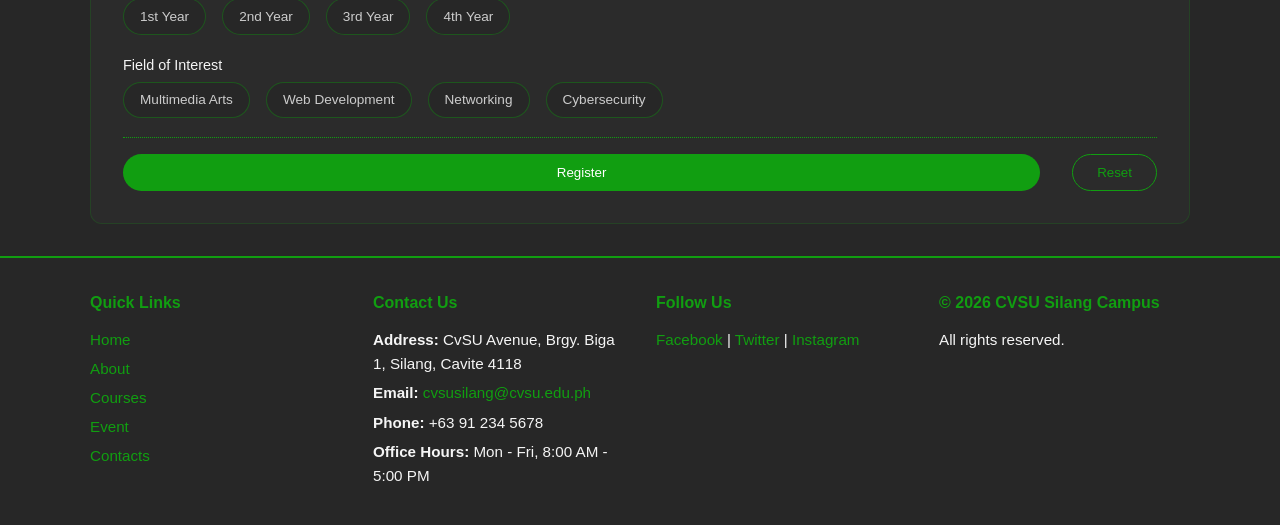
<file: events.html>
<!doctype html>
<html lang="en">
  <head>
    <meta charset="UTF-8" />
    <meta name="viewport" content="width=device-width, initial-scale=1.0" />
    <title>Event | Cavite State University - IT/CS Workshop 2026</title>

    <link rel="stylesheet" href="css/styles.css" />
    <link rel="stylesheet" href="css/event.css" />
    <link rel="icon" type="image/png" href="assets/logo.png" />
    <script src="js/script.js" defer></script>
  </head>

  <body>
    <header>
      <div class="sub-container">
        <span class="title">
          <img src="assets/logo.png" alt="CvSU Logo" class="logo" />
          <div>
            <h2 class="light">Cavite State University</h2>
            <h3 class="uppercase normal small highlight">Silang Campus</h3>
          </div>
        </span>
        <nav class="navigation-bar">
          <ul>
            <li><a href="index.html">Home</a></li>
            <li><a href="about.html">About</a></li>
            <li><a href="courses.html">Courses</a></li>
            <li><a href="events.html" class="active">Event</a></li>
            <li><a href="contact.html">Contacts</a></li>
          </ul>
        </nav>
      </div>
    </header>
    <section class="content">
      <div class="sub-container column">
        <section class="event-section" id="home">
          <h2>Cavite State University</h2>
          <h1 class="uppercase highlight">IT/CS Workshop 2026</h1>
          <a href="#register" class="button">Register Now!!!</a>
        </section>
        <section class="event-section" id="event">
          <h1>Event Details</h1>

          <span
            ><strong>Event:</strong> Cavite State University - IT/CS Workshop
            2026</span
          >
          <span><strong>Venue:</strong> CvSU Silang Campus Gymnasium</span>
          <span><strong>Date:</strong> October 1, 2026</span>
          <span><strong>Time:</strong> 8:00 AM – 5:00 PM</span>

          <span>
            The IT/CS Workshop 2026 is a one-day academic and hands-on event
            designed for students who are passionate about technology and
            innovation. This workshop will feature interactive sessions on
            modern topics such as web development, cybersecurity, networking,
            and software engineering.
          </span>

          <span>
            Participants will have the opportunity to learn from experienced
            instructors, engage in practical coding activities, and collaborate
            with fellow students. The event also aims to enhance problem-solving
            skills and introduce current industry trends in Information
            Technology and Computer Science.
          </span>

          <span>
            <strong>Activities include:</strong><br />
            - Live coding demonstrations<br />
            - Hands-on mini projects<br />
            - Tech talks from invited speakers<br />
            - Networking with IT/CS students and faculty
          </span>

          <span>
            <strong>Who can join?</strong> Open to all CvSU students, especially
            those enrolled in BS Information Technology and BS Computer Science
            programs.
          </span>

          <span>
            <strong>Registration Fee:</strong> Free (Limited slots only)
          </span>

          <span>
            Secure your slot now and be part of this exciting learning
            experience!
          </span>
        </section>
        <section class="register-section" id="register">
          <h1>Register Now</h1>
          <form id="registration-form">
            <div class="form-group">
              <label for="fullname">Full Name</label>
              <input
                type="text"
                id="fullname"
                name="fullname"
                placeholder="Enter your full name"
              />
            </div>

            <div class="form-group">
              <label for="email">Email Address</label>
              <input
                type="email"
                id="email"
                name="email"
                placeholder="Enter your email"
              />
            </div>

            <div class="form-group">
              <label for="course">Course</label>
              <select id="course" name="course">
                <option value="">--- Select your course ---</option>
                <option value="bsit">BS in Information Technology</option>
                <option value="bscs">BS in Computer Science</option>
              </select>
            </div>

            <div class="form-group">
              <label>Year Level</label>
              <div class="flex-row">
                <label class="check-item"
                  ><input
                    type="radio"
                    name="level"
                    value="1st Year"
                    class="year-level"
                  />
                  <span>1st Year</span>
                </label>
                <label class="check-item"
                  ><input
                    type="radio"
                    name="level"
                    value="2nd Year"
                    class="year-level"
                  />
                  <span>2nd Year</span></label
                >
                <label class="check-item"
                  ><input
                    type="radio"
                    name="level"
                    value="3rd Year"
                    class="year-level"
                  />
                  <span>3rd Year</span></label
                >
                <label class="check-item"
                  ><input
                    type="radio"
                    name="level"
                    value="4th Year"
                    class="year-level"
                  />
                  <span>4th Year</span></label
                >
              </div>
            </div>

            <div class="form-group">
              <label>Field of Interest</label>
              <div class="flex-row">
                <label class="check-item"
                  ><input
                    type="checkbox"
                    name="interest"
                    value="Multimedia Arts"
                    class="interest"
                  />
                  <span>Multimedia Arts</span></label
                >
                <label class="check-item"
                  ><input
                    type="checkbox"
                    name="interest"
                    value="Web Development"
                    class="interest"
                  />
                  <span>Web Development</span></label
                >
                <label class="check-item"
                  ><input
                    type="checkbox"
                    name="interest"
                    value="Networking"
                    class="interest"
                  />
                  <span>Networking</span></label
                >
                <label class="check-item"
                  ><input
                    type="checkbox"
                    name="interest"
                    value="Cybersecurity"
                    class="interest"
                  />
                  <span>Cybersecurity</span></label
                >
              </div>
            </div>

            <div class="button-group">
              <button type="submit" class="btn-submit">Register</button>
              <button type="reset" class="btn-reset">Reset</button>
            </div>
          </form>
        </section>
      </div>
    </section>
    <footer>
      <div class="sub-container footer-grid">
        <!-- Quick Links -->
        <div class="footer-box">
          <h4>Quick Links</h4>
          <ul>
            <li><a href="index.html">Home</a></li>
            <li><a href="about.html">About</a></li>
            <li><a href="courses.html">Courses</a></li>
            <li><a href="events.html">Event</a></li>
            <li><a href="contact.html">Contacts</a></li>
          </ul>
        </div>

        <!-- About / Address -->
        <div class="footer-box">
          <h4>Contact Us</h4>
          <p>
            <strong>Address:</strong> CvSU Avenue, Brgy. Biga 1, Silang, Cavite
            4118
          </p>
          <p>
            <strong>Email:</strong>
            <a href="mailto:cvsusilang@cvsu.edu.ph">cvsusilang@cvsu.edu.ph</a>
          </p>
          <p><strong>Phone:</strong> +63 91 234 5678</p>
          <p><strong>Office Hours:</strong> Mon - Fri, 8:00 AM - 5:00 PM</p>
        </div>

        <!-- Social Media -->
        <div class="footer-box">
          <h4>Follow Us</h4>
          <p>
            <a
              href="https://www.facebook.com/CaviteStateUniversitySilangCampus"
              target="_blank"
              >Facebook</a
            >
            |
            <a href="https://twitter.com/CVSUSilang" target="_blank">Twitter</a>
            |
            <a href="https://www.instagram.com/CVSUSilang/" target="_blank"
              >Instagram</a
            >
          </p>
        </div>

        <!-- Copyright -->
        <div class="footer-box">
          <h4>© 2026 CVSU Silang Campus</h4>
          <p>All rights reserved.</p>
        </div>
      </div>
    </footer>
  </body>
</html>
</file>
<file: css/styles.css>
/* RESET */
* {
  margin: 0;
  padding: 0;
  box-sizing: border-box;
  font-family: "Segoe UI", sans-serif;
}

body {
  background-color: rgba(39, 39, 39, 1);
  color: #f5f5f5;
  line-height: 1.6;
}

.content {
  padding-top: 3rem !important;
}

/* CONTAINER */
.sub-container {
  width: 90%;
  max-width: 1100px;
  margin: auto;
}

.column {
  display: flex;
  flex-direction: column;
  gap: 2rem;
}

/* HEADER */
header {
  background: rgba(39, 39, 39, 0.95);
  border-bottom: 2px solid rgba(17, 158, 17, 1);
  position: sticky;
  top: 0;
  z-index: 1000;
}

header .sub-container {
  display: flex;
  justify-content: space-between;
  align-items: center;
  padding: 1rem 0;
}

.title h2 {
  font-weight: 300;
}

.title h3 {
  color: rgba(17, 158, 17, 1);
}

/* HEADER LOGO */
.title {
  display: flex;
  align-items: center;
  gap: 0.8rem;
}

.logo {
  width: 45px;
  height: 45px;
  object-fit: contain;
  border-radius: 50%;
  transition: 0.3s;
}

.logo:hover {
  transform: scale(1.1);
}

/* NAVIGATION */
.navigation-bar ul {
  display: flex;
  list-style: none;
  gap: 1.5rem;
}

.navigation-bar a {
  text-decoration: none;
  color: #f5f5f5;
  transition: 0.3s;
  padding: 0.25rem 0;
}

.navigation-bar a:hover {
  color: rgba(17, 158, 17, 0.75);
  border-bottom: 2px solid rgba(17, 158, 17, 0.75);
}

/* Active Nav Button */
.navigation-bar a.active {
  color: rgba(17, 158, 17, 1);
  font-weight: 500;
}

/* HOME SECTION */
.home-section {
  position: relative;
  text-align: center;
  padding: 5rem 2rem;
  border-radius: 10px;
  overflow: hidden;
  background:
    linear-gradient(rgba(39, 39, 39, 0.8), rgba(39, 39, 39, 0.9)),
    url("../assets/home-background.png");
  background-size: cover;
  background-position: center;
  border: 1px solid rgba(17, 158, 17, 0.2);
}

.home-section h1 {
  font-size: 2.5rem;
  color: rgba(17, 158, 17, 1);
}

.home-section h2 {
  font-weight: 300;
}

.home-section p {
  margin-top: 1rem;
  max-width: 600px;
  margin-inline: auto;
}

/* ABOUT */
.about-section {
  background: rgba(50, 50, 50, 0.5);
  padding: 2rem;
  border-radius: 10px;
  border: 1px solid rgba(17, 158, 17, 0.2);

  scroll-margin-top: 6rem;
}

.about-section h2 {
  margin-bottom: 1rem;
}

.highlight {
  color: rgba(17, 158, 17, 1);
}

.about-section span {
  display: block;
  margin-bottom: 1rem;
}

/* CARDS */
.card {
  background: rgba(39, 39, 39, 1);
  border: 1px solid rgba(17, 158, 17, 0.3);
  padding: 1rem;
  border-radius: 10px;
  width: 48%;
  transition: 0.3s;
}

.card:hover {
  transform: translateY(-5px);
  border-color: rgba(17, 158, 17, 1);
}

/* FLEX ROW */
.flex-row {
  display: flex;
  flex-wrap: wrap;
  gap: 1rem;
}

/* FOOTER */
footer {
  background: rgba(39, 39, 39, 1);
  border-top: 2px solid rgba(17, 158, 17, 1);
  margin-top: 2rem;
}

.footer-grid {
  display: grid;
  grid-template-columns: repeat(auto-fit, minmax(200px, 1fr));
  gap: 2rem;
  padding: 2rem 0;
}

.footer-box {
  width: 100%;
}

.footer-box h4 {
  color: #119e11; /* CvSU green accent */
  margin-bottom: 0.8rem;
}

.footer-box p,
.footer-box ul,
.footer-box li {
  margin: 0.3rem 0;
  font-size: 0.95rem;
}

.footer-box ul {
  list-style: none;
  padding: 0;
}

.footer-box a {
  color: #119e11;
  text-decoration: none;
  transition: color 0.2s;
}

.footer-box a:hover {
  text-decoration: underline;
  color: #0d7a0d;
}

@media (max-width: 600px) {
  .footer-grid {
    grid-template-columns: 1fr;
    gap: 1rem;
  }
}

/* UTILITIES */
.uppercase {
  text-transform: uppercase;
}

.small {
  font-size: 0.8rem;
}

.light {
  font-weight: 300;
}

.normal {
  font-weight: 400;
}

.shadow {
  text-shadow: 0 2px 5px rgba(0, 0, 0, 0.5);
}

/* RESPONSIVE */
@media (max-width: 768px) {
  .navigation-bar ul {
    flex-direction: column;
    gap: 0.5rem;
  }

  header .sub-container {
    flex-direction: column;
    align-items: flex-start;
  }

  .card {
    width: 100%;
  }

  .mission-vision-grid {
    display: flex;
    flex-direction: column;
    gap: 1.5rem;
  }
}

/* EVENT INVITE SECTION */
.event-invite {
  margin-top: 2rem;
}

.event-card {
  background: linear-gradient(135deg, rgba(39, 39, 39, 1), rgba(30, 30, 30, 1));
  border: 1px solid rgba(17, 158, 17, 0.4);
  padding: 2rem;
  border-radius: 12px;
  text-align: center;
  transition: 0.3s;
  position: relative;
  overflow: hidden;
}

.event-card:hover {
  background: rgba(17, 158, 17, 0.08);
}

.event-card h2 {
  margin-bottom: 0.5rem;
}

.event-card p {
  margin: 1rem 0;
  max-width: 600px;
  margin-inline: auto;
}

/* BUTTON */
.btn-event {
  display: inline-block;
  padding: 0.7rem 1.5rem;
  background: rgba(17, 158, 17, 1);
  color: white;
  border-radius: 30px;
  text-decoration: none;
  transition: 0.3s;
  font-weight: 500;
  z-index: 2;
}

.btn-more:hover,
.btn-event:hover {
  background: rgb(12, 120, 12);
  transform: scale(1.05);
}

.btn-more {
  background-color: rgba(17, 158, 17, 1);
  color: #fff;
  padding: 6px 10px;
  text-decoration: none;
  border-radius: 4px;
  font-size: 14px;
  transition: 0.3s;
}
</file>
<file: css/about.css>
/* ABOUT PAGE STYLES */

/* Page spacing */
.content {
  padding: 2rem 0;
}

/* About Header */
.about-header {
  text-align: center;
  margin-bottom: 2rem;
}

.about-header h1 {
  font-size: 2rem;
  margin-bottom: 0.5rem;
}

.about-header p {
  max-width: 600px;
  margin: auto;
}

/* Sections */
.about-section {
  /* background: #ffffff; */
  padding: 1.5rem;
  margin-bottom: 1.5rem;
  border-radius: 8px;
  border: 1px solid rgba(17, 158, 17, 0.2);
}

.about-section h2 {
  margin-bottom: 1rem;
}

.about-section p {
  margin-bottom: 1rem;
}

/* Lists */
.about-section ul {
  padding-left: 1.2rem;
}

.about-section li {
  margin-bottom: 0.5rem;
}

/* Mission & Vision Cards */
.mission,
.vision {
  padding: 1rem;
  border-radius: 6px;
}

.mission h4,
.vision h4 {
  margin-bottom: 0.5rem;
}

/* Flex layout for cards */
.about-section div {
  display: flex;
  gap: 1rem;
  flex-wrap: wrap;
}

/* Responsive */
@media (max-width: 768px) {
  .about-section div {
    flex-direction: column;
  }
}
</file>
<file: css/event.css>
/* EVENT PAGE HERO */
.event-section {
  background: rgba(50, 50, 50, 0.4);
  padding: 2.5rem 2rem;
  border-radius: 12px;
  text-align: center;
  border: 1px solid rgba(17, 158, 17, 0.2);
  transition: 0.3s;
}

.event-section:first-child {
  background:
    linear-gradient(rgba(39, 39, 39, 0.85), rgba(39, 39, 39, 0.95)),
    url("../assets/home-background.png");
  background-size: cover;
  background-position: center;
  padding: 4rem 2rem;
}

.event-section h1 {
  margin-top: 0.5rem;
  font-size: 2.2rem;
}

.event-section h2 {
  font-weight: 300;
}

.event-section span {
  display: block;
  margin: 0.6rem 0;
  color: #ddd;
}

/* REGISTER BUTTON (TOP) */
.button {
  display: inline-block;
  margin-top: 1.5rem;
  padding: 0.8rem 1.8rem;
  background: rgba(17, 158, 17, 1);
  color: #fff;
  border-radius: 30px;
  text-decoration: none;
  font-weight: 500;
  transition: 0.3s;
}

.button:hover {
  background: rgb(12, 120, 12);
  transform: scale(1.05);
}

/* EVENT DETAILS BOX */
#event {
  text-align: left;
}

#event h1 {
  margin-bottom: 1rem;
  text-align: center;
}

/* REGISTER SECTION */
.register-section {
  background: rgba(50, 50, 50, 0.4);
  padding: 2rem;
  border-radius: 12px;
  border: 1px solid rgba(17, 158, 17, 0.2);
  scroll-margin-top: 6.5rem;
}

.register-section h1 {
  text-align: center;
  margin-bottom: 1.5rem;
}

/* FORM */
.form-group {
  margin-bottom: 1.2rem;
}

.form-group > label {
  display: block;
  margin-bottom: 0.3rem;
  font-size: 0.9rem;
}
.form-group textarea {
  resize: vertical;
}

.form-group input,
.form-group textarea,
.form-group select {
  width: 100%;
  padding: 0.6rem;
  border-radius: 6px;
  border: 1px solid rgba(17, 158, 17, 0.3);
  background: rgba(39, 39, 39, 1);
  color: #fff;
  outline: none;
}

.form-group input:focus,
.form-group textarea:focus,
.form-group select:focus {
  border-color: rgba(17, 158, 17, 1);
}

/* CHECKBOX / RADIO */
/* CAPSULE CHECK ITEMS */
.check-item {
  display: inline-flex;
  align-items: center;
  cursor: pointer;
}

/* Hide default checkbox */
.check-item input {
  display: none;
}

/* Capsule style */
.check-item span {
  padding: 0.4rem 1rem;
  border-radius: 20px;
  border: 1px solid rgba(17, 158, 17, 0.4);
  background: rgba(39, 39, 39, 1);
  color: #ccc;
  font-size: 0.85rem;
  transition: 0.3s;
}

/* Hover effect */
.check-item:hover span {
  border-color: rgba(17, 158, 17, 1);
  color: #fff;
}

/* ACTIVE (checked) */
.check-item input:checked + span {
  background: rgba(17, 158, 17, 0.25);
  color: #fff;
  border-color: rgba(17, 158, 17, 1);
  box-shadow: 0 0 8px rgba(17, 158, 17, 0.5);
}

/* BUTTON GROUP */
.button-group {
  display: flex;
  gap: 2rem;
  justify-content: center;
  margin-top: 1rem;
  padding-top: 1rem;
  border-top: 1px dotted rgba(17, 158, 17, 1);
}

.btn-submit {
  padding: 0.6rem 1.5rem;
  background: rgba(17, 158, 17, 1);
  border: none;
  border-radius: 20px;
  color: #fff;
  cursor: pointer;
  transition: 0.3s;
  width: 100%;
}

.btn-submit:hover {
  background: rgb(12, 120, 12);
}

.btn-reset {
  padding: 0.6rem 1.5rem;
  background: transparent;
  border: 1px solid rgba(17, 158, 17, 1);
  border-radius: 20px;
  color: rgba(17, 158, 17, 1);
  cursor: pointer;
  transition: 0.3s;
}

.btn-reset:hover {
  background: rgba(17, 158, 17, 1);
  color: #fff;
}

/* SMALL ANIMATION */
.event-section:hover,
.register-section:hover {
  transform: translateY(-3px);
}

.form-error,
.form-success {
  position: fixed;
  bottom: 20px;
  right: 20px;
  padding: 1rem;
  border-radius: 8px;
  color: #fff;
  z-index: 9999;
  white-space: pre-line;
}

.form-error {
  background: #e74c3c;
}

.form-success {
  background: rgba(17, 158, 17, 1);
}

/* RESPONSIVE */
@media (max-width: 768px) {
  .event-section {
    padding: 2rem 1rem;
  }

  .event-section h1 {
    font-size: 1.8rem;
  }

  .button-group {
    flex-direction: column;
  }

  .form-error,
  .form-success {
    bottom: auto;
    top: 20px;
  }
}
</file>
<file: css/contact.css>
/* =========================
   CONTENT
========================= */
.contact-section {
  background: rgba(50, 50, 50, 0.4);
  padding: 2rem;
  border-radius: 12px;
  border: 1px solid rgba(17, 158, 17, 0.2);
}

.contact-section h1 {
  text-align: center;
  margin-bottom: 1.5rem;
}

.contact-section h2 span {
  color: white;
  font-weight: 400;
}

.contact-section span {
  display: block;
  margin-top: 0.8rem;
  font-size: 1.1rem;
}

/* Contact Info Grid */
.contact-info {
  display: grid;
  grid-template-columns: 1fr 1fr 1fr;
  gap: 1.5rem;
  margin-top: 1.5rem;
}

/* Each contact box */
.contact-info span {
  display: flex;
  flex-direction: column;
  gap: 0.5rem;

  width: 100%;
}

/* Hover effect */
.contact-info span:hover {
  transform: translateY(-4px);
}

/* Strong labels highlight */
.contact-info span strong {
  color: #119e11; /* green accent */
  font-weight: 600;
}

/* Links style */
.contact-info span a {
  color: white;
  transition: color 0.2s;
}

.contact-info span a:hover {
  text-decoration: underline;
  color: #0d7a0d;
}

.map-container {
  height: 500px;
  position: relative;
  border: 1px solid rgba(17, 158, 17, 0.2);
  border-radius: 1rem;
  overflow: hidden;
}

/* For smaller screens */
@media (max-width: 600px) {
  .contact-info {
    grid-template-columns: 1fr;
  }
}

/* =========================
   RESPONSIVE
========================= */
@media (max-width: 768px) {
  .contact-section {
    padding: 1.5rem;
  }
}

/* loader */
/* HTML: <div class="loader"></div> */
#cvsu-pin {
  position: absolute;
  border: 1px solid rgba(17, 158, 17, 0.2);
}

.loader {
  position: absolute;     
  left: calc(50% - 42.5px);
  top: calc(50% - 12.5px  ); 
  width: 85px;
  height: 25px;
  --g1:conic-gradient(from  90deg at left   3px top   3px,#0000 90deg,#0d7a0d 0);
  --g2:conic-gradient(from -90deg at bottom 3px right 3px,#0000 90deg,#0d7a0d 0);
  background:var(--g1),var(--g1),var(--g1), var(--g2),var(--g2),var(--g2);
  background-position: left,center,right;
  background-repeat: no-repeat;
  animation: l8 1s infinite;
}
@keyframes l8 {
  0%   {background-size:25px 100%,25px 100%,25px 100%}
  20%  {background-size:25px 50% ,25px 100%,25px 100%}
  40%  {background-size:25px 50% ,25px 50% ,25px 100%}
  60%  {background-size:25px 100%,25px 50% ,25px 50% }
  80%  {background-size:25px 100%,25px 100%,25px 50% }
  100% {background-size:25px 100%,25px 100%,25px 100%}
}
</file>
<file: css/course.css>
/* COURSE SECTION */
.course-section {
  background: rgba(50, 50, 50, 0.4);
  padding: 2rem;
  border-radius: 12px;
  border: 1px solid rgba(17, 158, 17, 0.2);
}

/* SECTION HEADINGS */
.course-section h2 {
  text-align: center;
}

.course-section h1 {
  color: rgba(17, 158, 17, 1);
  border-top: 1px solid rgba(17, 158, 17, 0.3) !important;
  margin-top: 2rem;
}

/* DESCRIPTION TEXT */
.course-section > span {
  display: block;
  text-align: center;
  margin: 1rem auto;
  max-width: 900px;
  color: #ddd;
}

/* COURSE CARD */
.course {
  display: flex !important;
  align-items: center;
  gap: 1.5rem;
  margin-top: 1.5rem;
  padding: 1.5rem;
  border-radius: 12px;
  background: rgba(39, 39, 39, 1);
  border: 1px solid rgba(17, 158, 17, 0.2);
  transition: 0.3s;
}

/* ALTERNATE LAYOUT (IMAGE RIGHT) */
.course:nth-child(even) {
  flex-direction: row-reverse;
}

/* TEXT */
.course h3 {
  margin-bottom: 0.5rem;
}

.course span span {
  font-size: 1rem !important;
  color: #ccc;
}

/* HOVER EFFECT */
.course:hover {
  transform: translateY(-5px);
  border-color: rgba(17, 158, 17, 1);
  box-shadow: 0 0 10px rgba(17, 158, 17, 0.2);
}

.course img {
  border-radius: 10px;
  border: 1px solid rgba(17, 158, 17, 0.3);
  transition: 0.3s;

  height: 200px;
  aspect-ratio: 1;
  object-fit: cover;
  object-position: center;
}

.course:hover img {
  transform: scale(1.05);
}

.center {
  text-align: center;
}

/* RESPONSIVE */
@media (max-width: 768px) {
  .course {
    flex-direction: column !important;
    text-align: center;
  }

  .course img {
    width: 100%;
  }
}
</file>
